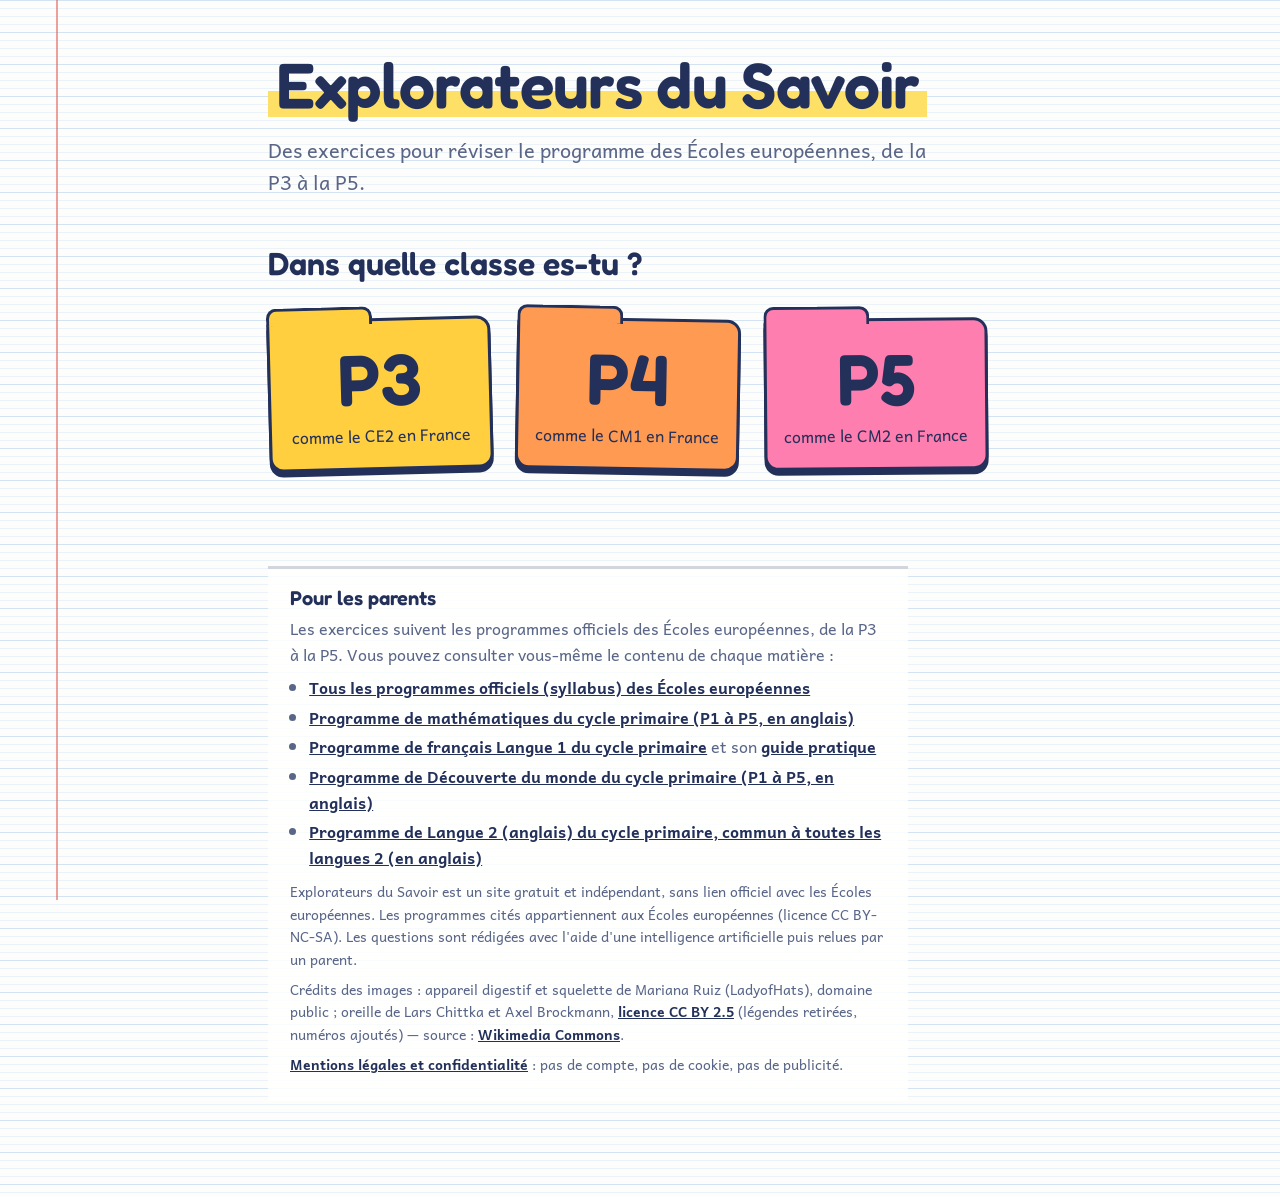
<file: index.html>
<!DOCTYPE html>
<html lang="fr">

<head>
    <meta charset="UTF-8">
    <meta name="viewport" content="width=device-width, initial-scale=1.0">
    <title>Explorateurs du Savoir</title>
    <meta name="description" content="Révisions gratuites pour les élèves de P3, P4 et P5 de la section française des Écoles européennes : maths, français, anglais, découverte du monde et initiation à la programmation.">
    <meta name="theme-color" content="#23305a">
    <!-- Icône de l'onglet, et icône quand on ajoute le site à l'écran d'accueil d'une tablette -->
    <link rel="icon" href="favicon.svg" type="image/svg+xml">
    <link rel="apple-touch-icon" href="images/icone-180.png">
    <!-- Carte d'aperçu quand on partage le lien (WhatsApp, e-mail…) : l'image doit avoir une adresse complète -->
    <meta property="og:type" content="website">
    <meta property="og:title" content="Explorateurs du Savoir">
    <meta property="og:description" content="Révisions gratuites pour les élèves de P3, P4 et P5 de la section française des Écoles européennes : maths, français, anglais, découverte du monde et initiation à la programmation.">
    <meta property="og:image" content="https://tomatokexup.github.io/explorateurs-du-savoir/images/apercu.png">
    <meta property="og:image:width" content="1200">
    <meta property="og:image:height" content="630">
    <meta property="og:url" content="https://tomatokexup.github.io/explorateurs-du-savoir/">
    <link rel="stylesheet" href="style.css">
</head>

<body data-page="accueil">
    <main class="page">
        <header class="entete">
            <h1><span>Explorateurs du Savoir</span></h1>
            <p>Des exercices pour réviser le programme des Écoles européennes, de la P3 à la P5.</p>
        </header>

        <h2 class="consigne">Dans quelle classe es-tu ?</h2>

        <!-- Les niveaux : de simples liens, la page suivante lit "?niveau=..." dans l'adresse -->
        <ul class="niveaux">
            <li>
                <a class="niveau" href="niveau.html?niveau=p3">
                    <span class="niveau-nom">P3</span>
                    <span class="niveau-equivalent">comme le CE2 en France</span>
                </a>
            </li>
            <li>
                <a class="niveau" href="niveau.html?niveau=p4">
                    <span class="niveau-nom">P4</span>
                    <span class="niveau-equivalent">comme le CM1 en France</span>
                </a>
            </li>
            <li>
                <a class="niveau" href="niveau.html?niveau=p5">
                    <span class="niveau-nom">P5</span>
                    <span class="niveau-equivalent">comme le CM2 en France</span>
                </a>
            </li>
        </ul>
        <!-- Pied de page pour les parents : seulement sur la page d'accueil -->
        <footer class="pied">
            <h2>Pour les parents</h2>
            <p>Les exercices suivent les programmes officiels des Écoles européennes, de la P3 à la P5.
                Vous pouvez consulter vous-même le contenu de chaque matière :</p>
            <ul>
                <li><a href="https://www.eursc.eu/en/European-Schools/studies/syllabuses" target="_blank" rel="noopener">Tous les programmes officiels (syllabus) des Écoles européennes</a></li>
                <li><a href="https://www.eursc.eu/Syllabuses/2022-01-D-48-en-3.pdf" target="_blank" rel="noopener">Programme de mathématiques du cycle primaire (P1 à P5, en anglais)</a></li>
                <li><a href="https://www.eursc.eu/Syllabuses/2024-01-D-43-fr-3.pdf" target="_blank" rel="noopener">Programme de français Langue 1 du cycle primaire</a>
                    et son <a href="https://www.eursc.eu/Syllabuses/Guide_pratique_Fran%C3%A7ais_L1.pdf" target="_blank" rel="noopener">guide pratique</a></li>
                <li><a href="https://www.eursc.eu/Syllabuses/2015-09-D-30-en-3.pdf" target="_blank" rel="noopener">Programme de Découverte du monde du cycle primaire (P1 à P5, en anglais)</a></li>
                <li><a href="https://www.eursc.eu/Syllabuses/2022-11-D-27-en-3.pdf" target="_blank" rel="noopener">Programme de Langue 2 (anglais) du cycle primaire, commun à toutes les langues 2 (en anglais)</a></li>
            </ul>
            <p class="pied-mention">Explorateurs du Savoir est un site gratuit et indépendant, sans lien officiel avec les Écoles européennes.
                Les programmes cités appartiennent aux Écoles européennes (licence CC BY-NC-SA).
                Les questions sont rédigées avec l'aide d'une intelligence artificielle puis relues par un parent.</p>
            <p class="pied-mention">Crédits des images : appareil digestif et squelette de Mariana Ruiz (LadyofHats), domaine public ;
                oreille de Lars Chittka et Axel Brockmann, <a href="https://creativecommons.org/licenses/by/2.5/deed.fr" target="_blank" rel="noopener">licence CC BY 2.5</a>
                (légendes retirées, numéros ajoutés) — source : <a href="https://commons.wikimedia.org/" target="_blank" rel="noopener">Wikimedia Commons</a>.</p>
            <p class="pied-mention"><a href="mentions-legales.html">Mentions légales et confidentialité</a> :
                pas de compte, pas de cookie, pas de publicité.</p>
        </footer>
    </main>
</body>

</html>
</file>
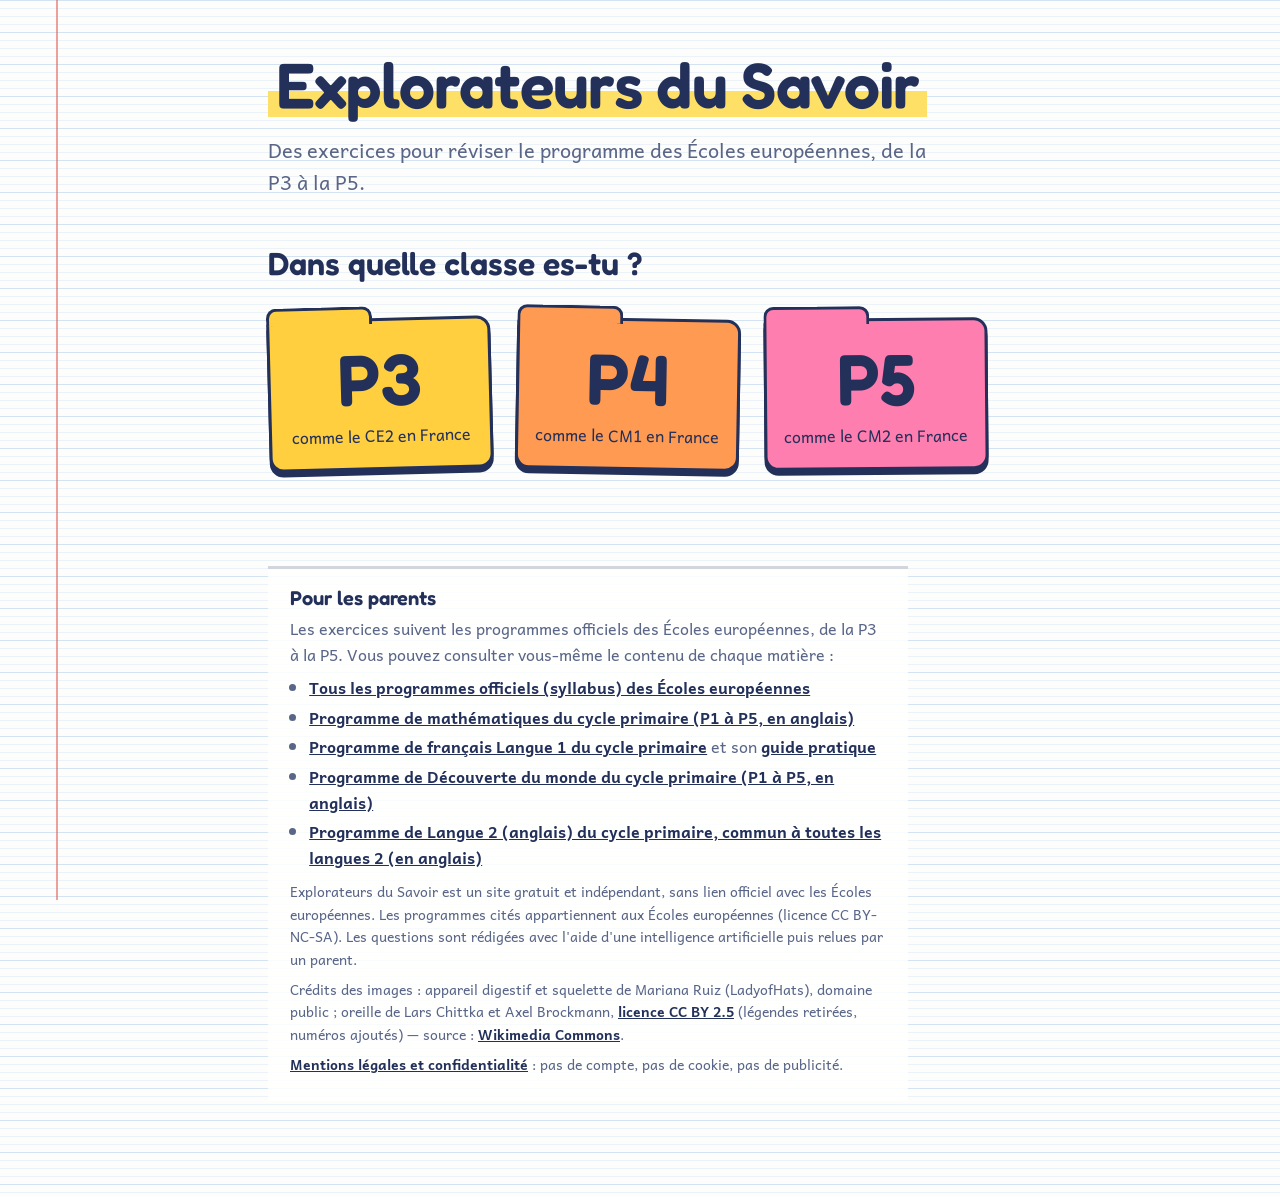
<file: cahier.html>
<!DOCTYPE html>
<html lang="fr">

<head>
    <meta charset="UTF-8">
    <meta name="viewport" content="width=device-width, initial-scale=1.0">
    <title>Cahier – Explorateurs du Savoir</title>
    <meta name="description" content="Révisions gratuites pour les élèves de P3, P4 et P5 de la section française des Écoles européennes : maths, français, anglais, découverte du monde et initiation à la programmation.">
    <meta name="theme-color" content="#23305a">
    <!-- Icône de l'onglet, et icône quand on ajoute le site à l'écran d'accueil d'une tablette -->
    <link rel="icon" href="favicon.svg" type="image/svg+xml">
    <link rel="apple-touch-icon" href="images/icone-180.png">
    <!-- Carte d'aperçu quand on partage le lien (WhatsApp, e-mail…) : l'image doit avoir une adresse complète -->
    <meta property="og:type" content="website">
    <meta property="og:title" content="Explorateurs du Savoir">
    <meta property="og:description" content="Révisions gratuites pour les élèves de P3, P4 et P5 de la section française des Écoles européennes : maths, français, anglais, découverte du monde et initiation à la programmation.">
    <meta property="og:image" content="https://tomatokexup.github.io/explorateurs-du-savoir/images/apercu.png">
    <meta property="og:image:width" content="1200">
    <meta property="og:image:height" content="630">
    <link rel="stylesheet" href="style.css">
</head>

<!-- Une seule page pour toutes les matières : le script lit niveau, matière
     et thème dans l'adresse (cahier.html?niveau=p4&matiere=maths&theme=nombres) -->
<body data-page="cahier">
    <main class="page">
        <a class="retour" id="retour" href="index.html">← Mes cahiers</a>

        <h1 class="titre-matiere" id="titre-matiere">
            <a href="#"></a>
            <span class="niveau-matiere" id="niveau-matiere"></span>
        </h1>
        <h2 class="sous-titre" id="sous-titre" hidden></h2>
        <p class="progression" id="progression"></p>
        <!-- Affiché seulement pour un thème qui a une leçon (programmation) -->
        <button class="bouton-lecon" id="bouton-lecon" type="button" hidden>📘 Revoir la leçon</button>

        <!-- Leçon : une suite d'écrans, avant les exercices (remplie par script.js) -->
        <section class="lecon" id="lecon" hidden>
            <h3 class="lecon-titre" id="lecon-titre"></h3>
            <div class="lecon-texte" id="lecon-texte"></div>
            <figure class="figure" id="lecon-figure" hidden>
                <img src="" alt="">
            </figure>
            <div id="lecon-demo"></div>
            <div class="lecon-boutons">
                <button class="lecon-precedent" id="lecon-precedent" type="button">← Précédent</button>
                <button class="bouton-suivant" id="lecon-suivant" type="button">Suivant →</button>
            </div>
        </section>

        <!-- Sommaire : affiché quand aucun thème n'est choisi -->
        <nav class="sommaire" id="sommaire" aria-label="Thèmes" hidden>
            <a class="melange" id="lien-melange" href="#">
                <span class="melange-titre">Révision mélangée</span>
                <span class="melange-detail">Des questions de tous les thèmes, comme pour un contrôle</span>
            </a>
            <a class="melange vraifaux-lien" id="lien-vraifaux" href="#">
                <span class="melange-titre">Série Vrai ou faux</span>
                <span class="melange-detail">Enchaîne les bonnes réponses : à la première erreur, c'est fini !</span>
            </a>
            <ol id="liste-themes"></ol>
        </nav>

        <!-- Zone de la question -->
        <section class="question" id="zone-question" hidden>
            <!-- Barre d'avancement de la partie (remplie par script.js) -->
            <div class="barre" id="barre" hidden><span></span></div>
            <!-- Programmation : annonce du « petit test », après les exercices du robot -->
            <p class="annonce-test" id="annonce-test" hidden>🎓 Bravo, tu as fini les exercices du robot ! Place au petit test : quelques questions pour vérifier ce que tu as retenu.</p>
            <!-- Texte support facultatif (champ "texte"), affiché comme une page de livre -->
            <blockquote class="texte-support" id="texte-support" hidden></blockquote>
            <p class="badge-defi" id="badge-defi" hidden>⭐ Défi</p>
            <p class="enonce" id="enonce"></p>
            <!-- Astuce facultative (champ "astuce") -->
            <p class="astuce" id="astuce" hidden>💡 Astuce : <span></span></p>
            <!-- Figure facultative (champ "image" de la question) -->
            <figure class="figure" id="figure" hidden>
                <img id="figure-image" src="" alt="">
            </figure>
            <div class="reponses" id="reponses"></div>

            <!-- aria-live : un lecteur d'écran annonce la correction dès qu'elle apparaît -->
            <div class="correction" id="correction" aria-live="polite" hidden>
                <p class="verdict" id="verdict"></p>
                <p class="explication" id="explication"></p>
            </div>

            <button class="bouton-suivant" id="bouton-suivant" hidden>Question suivante</button>
        </section>

        <!-- Écran de fin -->
        <section class="bilan" id="bilan" hidden>
            <p class="score" id="score"></p>
            <!-- Étoiles gagnées sur le thème (pas pour la révision mélangée ni la série) -->
            <p class="bilan-etoiles" id="bilan-etoiles" hidden></p>
            <p id="message-bilan"></p>
            <!-- Affiché seulement si l'élève a réussi au moins un défi -->
            <p class="message-defi" id="message-defi" hidden></p>
            <button class="bouton-suivant" id="bouton-recommencer">Recommencer</button>
            <a class="lien-sommaire" id="lien-sommaire" href="#">Revenir au sommaire</a>
        </section>
    </main>

    <script src="script.js"></script>
</body>

</html>
</file>
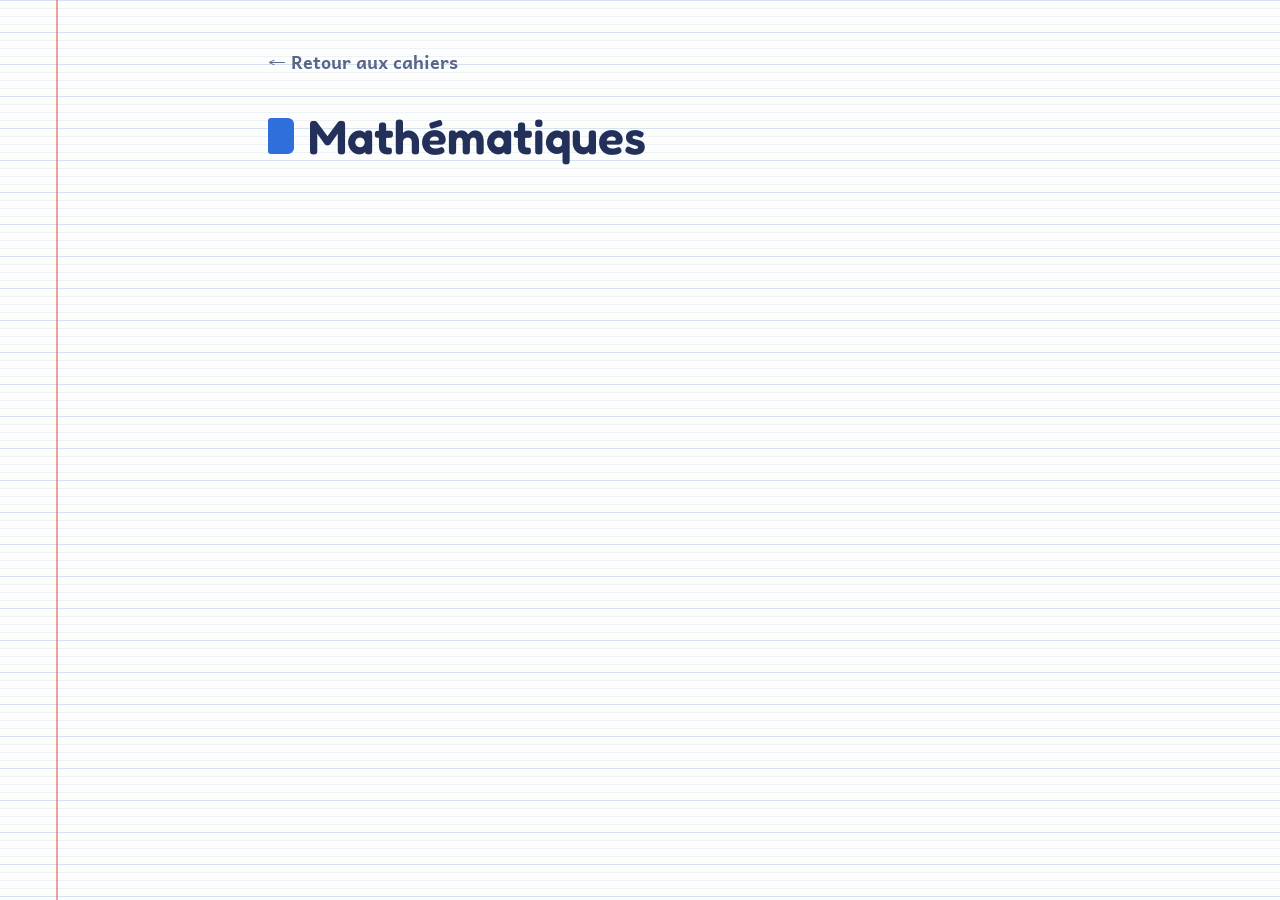
<file: maths.html>
<!DOCTYPE html>
<html lang="fr">

<head>
    <meta charset="UTF-8">
    <meta name="viewport" content="width=device-width, initial-scale=1.0">
    <title>Mathématiques – Explorateurs du Savoir</title>
    <link rel="preconnect" href="https://fonts.googleapis.com">
    <link rel="preconnect" href="https://fonts.gstatic.com" crossorigin>
    <link href="https://fonts.googleapis.com/css2?family=Andika:wght@400;700&family=Fredoka:wght@500;600&display=swap" rel="stylesheet">
    <link rel="stylesheet" href="style.css">
</head>

<!-- La classe "maths" donne la couleur de la matière à toute la page.
     data-fichier indique au script quel fichier de questions charger. -->
<body class="maths" data-fichier="donnees/maths.json">
    <main class="page">
        <a class="retour" href="index.html">← Retour aux cahiers</a>

        <h1 class="titre-matiere">Mathématiques</h1>
        <p class="progression" id="progression"></p>

        <!-- Zone de la question : vide au départ, remplie par script.js -->
        <section class="question" id="zone-question">
            <p class="enonce" id="enonce"></p>
            <div class="reponses" id="reponses"></div>

            <!-- aria-live : un lecteur d'écran annonce la correction dès qu'elle apparaît -->
            <div class="correction" id="correction" aria-live="polite" hidden>
                <p class="verdict" id="verdict"></p>
                <p class="explication" id="explication"></p>
            </div>

            <button class="bouton-suivant" id="bouton-suivant" hidden>Question suivante</button>
        </section>

        <!-- Écran de fin, caché tant que le quiz n'est pas terminé -->
        <section class="bilan" id="bilan" hidden>
            <p class="score" id="score"></p>
            <p id="message-bilan"></p>
            <button class="bouton-suivant" id="bouton-recommencer">Recommencer</button>
        </section>
    </main>

    <!-- Le script est chargé à la fin, quand tous les éléments de la page existent -->
    <script src="script.js"></script>
</body>

</html>
</file>
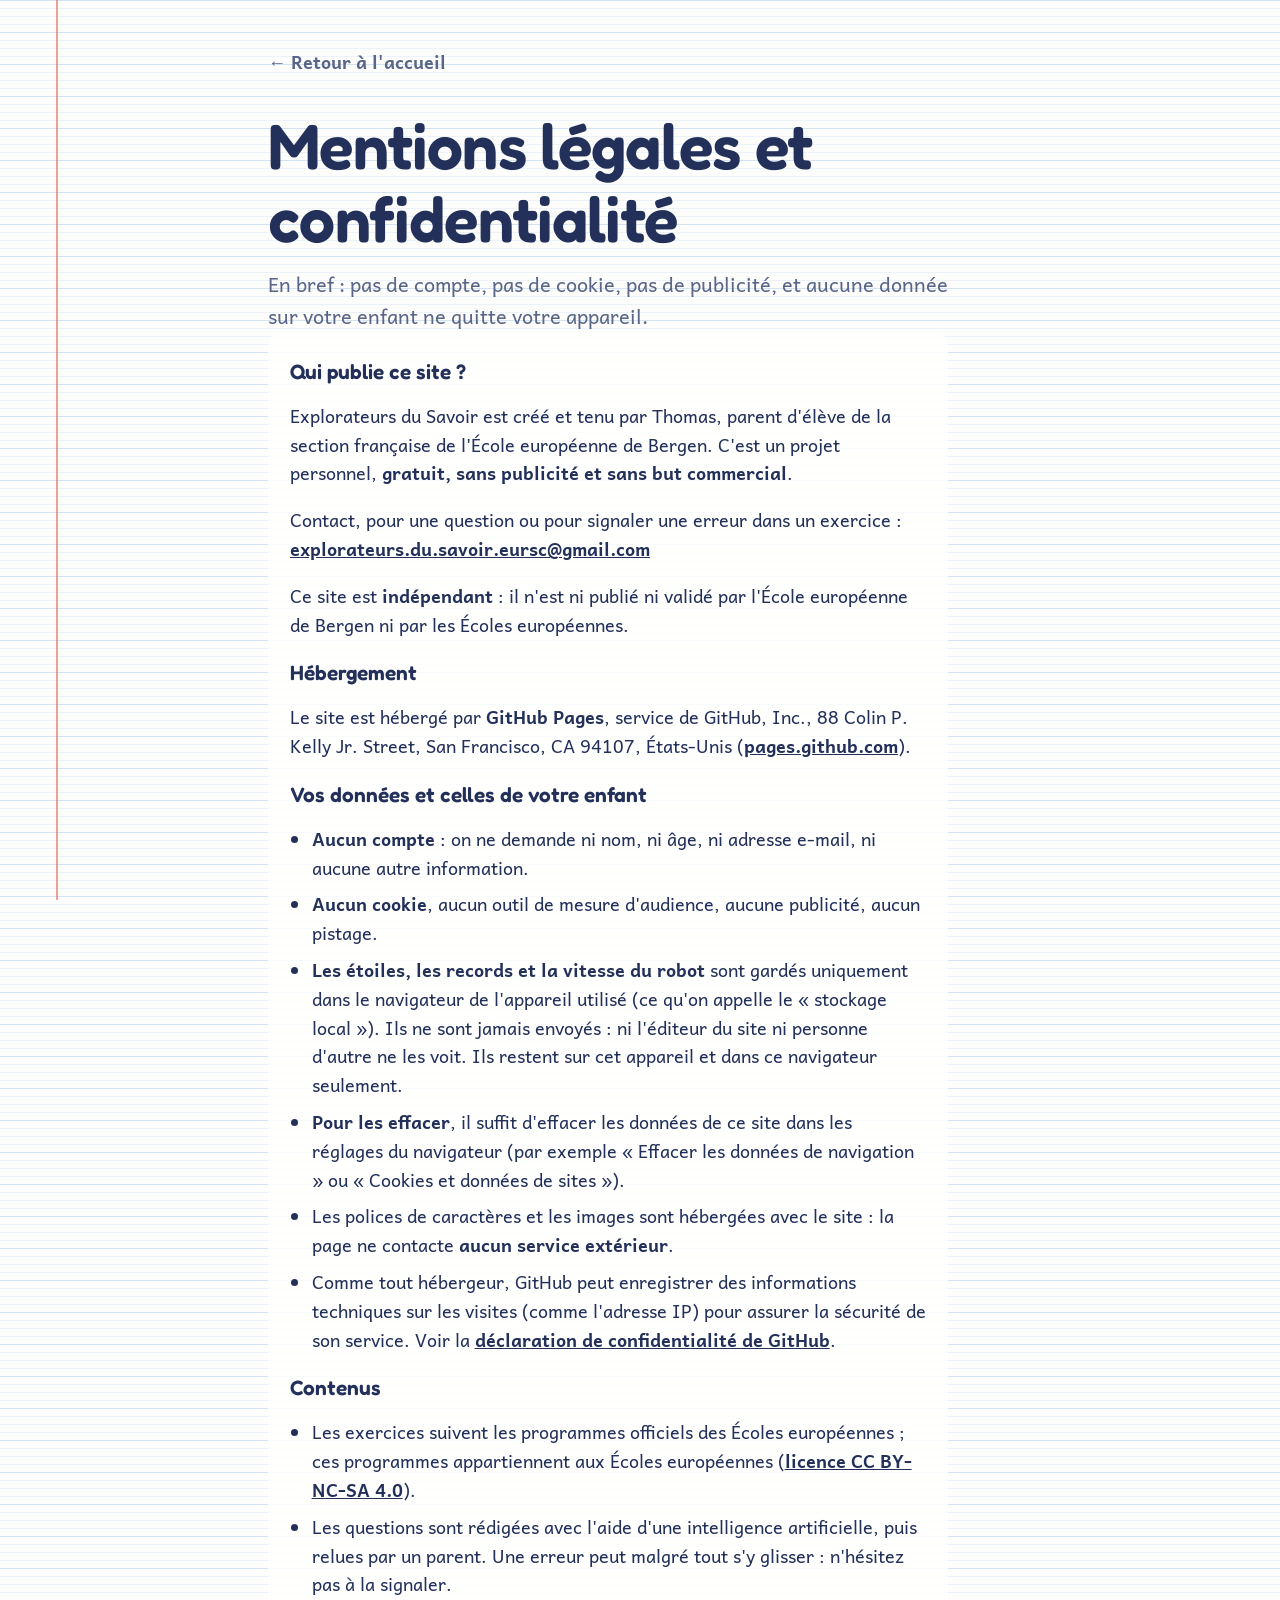
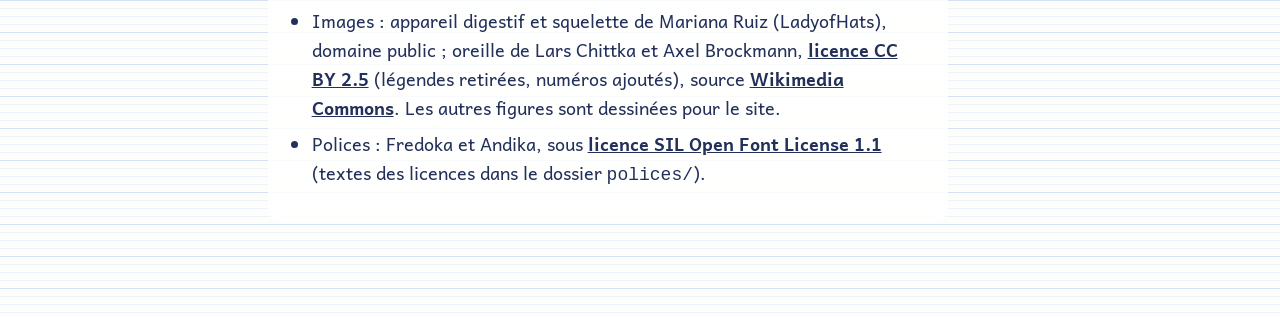
<file: mentions-legales.html>
<!DOCTYPE html>
<html lang="fr">

<head>
    <meta charset="UTF-8">
    <meta name="viewport" content="width=device-width, initial-scale=1.0">
    <title>Mentions légales et confidentialité – Explorateurs du Savoir</title>
    <meta name="description" content="Qui publie Explorateurs du Savoir, et ce que le site fait (et ne fait pas) de vos données : aucun compte, aucun cookie, aucune publicité.">
    <meta name="theme-color" content="#23305a">
    <link rel="icon" href="favicon.svg" type="image/svg+xml">
    <link rel="apple-touch-icon" href="images/icone-180.png">
    <link rel="stylesheet" href="style.css">
</head>

<!-- Page fixe : pas de script, tout est écrit ici -->
<body data-page="mentions">
    <main class="page">
        <a class="retour" href="index.html">← Retour à l'accueil</a>

        <header class="entete">
            <h1>Mentions légales et confidentialité</h1>
            <p>En bref : pas de compte, pas de cookie, pas de publicité, et aucune donnée sur votre enfant ne quitte votre appareil.</p>
        </header>

        <article class="mentions">
            <h2>Qui publie ce site ?</h2>
            <p>Explorateurs du Savoir est créé et tenu par Thomas, parent d'élève de la section française de l'École européenne de Bergen.
                C'est un projet personnel, <strong>gratuit, sans publicité et sans but commercial</strong>.</p>
            <p>Contact, pour une question ou pour signaler une erreur dans un exercice :
                <a href="mailto:explorateurs.du.savoir.eursc@gmail.com">explorateurs.du.savoir.eursc@gmail.com</a></p>
            <p>Ce site est <strong>indépendant</strong> : il n'est ni publié ni validé par l'École européenne de Bergen ni par les Écoles européennes.</p>

            <h2>Hébergement</h2>
            <p>Le site est hébergé par <strong>GitHub Pages</strong>, service de GitHub, Inc., 88 Colin P. Kelly Jr. Street, San Francisco, CA 94107, États-Unis
                (<a href="https://pages.github.com/" target="_blank" rel="noopener">pages.github.com</a>).</p>

            <h2>Vos données et celles de votre enfant</h2>
            <ul>
                <li><strong>Aucun compte</strong> : on ne demande ni nom, ni âge, ni adresse e-mail, ni aucune autre information.</li>
                <li><strong>Aucun cookie</strong>, aucun outil de mesure d'audience, aucune publicité, aucun pistage.</li>
                <li><strong>Les étoiles, les records et la vitesse du robot</strong> sont gardés uniquement dans le navigateur de l'appareil utilisé
                    (ce qu'on appelle le « stockage local »). Ils ne sont jamais envoyés : ni l'éditeur du site ni personne d'autre ne les voit.
                    Ils restent sur cet appareil et dans ce navigateur seulement.</li>
                <li><strong>Pour les effacer</strong>, il suffit d'effacer les données de ce site dans les réglages du navigateur
                    (par exemple « Effacer les données de navigation » ou « Cookies et données de sites »).</li>
                <li>Les polices de caractères et les images sont hébergées avec le site : la page ne contacte <strong>aucun service extérieur</strong>.</li>
                <li>Comme tout hébergeur, GitHub peut enregistrer des informations techniques sur les visites (comme l'adresse IP) pour assurer la sécurité de son service.
                    Voir la <a href="https://docs.github.com/fr/site-policy/privacy-policies/github-general-privacy-statement" target="_blank" rel="noopener">déclaration de confidentialité de GitHub</a>.</li>
            </ul>

            <h2>Contenus</h2>
            <ul>
                <li>Les exercices suivent les programmes officiels des Écoles européennes ; ces programmes appartiennent aux Écoles européennes
                    (<a href="https://creativecommons.org/licenses/by-nc-sa/4.0/deed.fr" target="_blank" rel="noopener">licence CC BY-NC-SA 4.0</a>).</li>
                <li>Les questions sont rédigées avec l'aide d'une intelligence artificielle, puis relues par un parent.
                    Une erreur peut malgré tout s'y glisser : n'hésitez pas à la signaler.</li>
                <li>Images : appareil digestif et squelette de Mariana Ruiz (LadyofHats), domaine public ;
                    oreille de Lars Chittka et Axel Brockmann, <a href="https://creativecommons.org/licenses/by/2.5/deed.fr" target="_blank" rel="noopener">licence CC BY 2.5</a>
                    (légendes retirées, numéros ajoutés), source <a href="https://commons.wikimedia.org/" target="_blank" rel="noopener">Wikimedia Commons</a>.
                    Les autres figures sont dessinées pour le site.</li>
                <li>Polices : Fredoka et Andika, sous <a href="https://openfontlicense.org/" target="_blank" rel="noopener">licence SIL Open Font License 1.1</a>
                    (textes des licences dans le dossier <code>polices/</code>).</li>
            </ul>
        </article>
    </main>
</body>

</html>
</file>
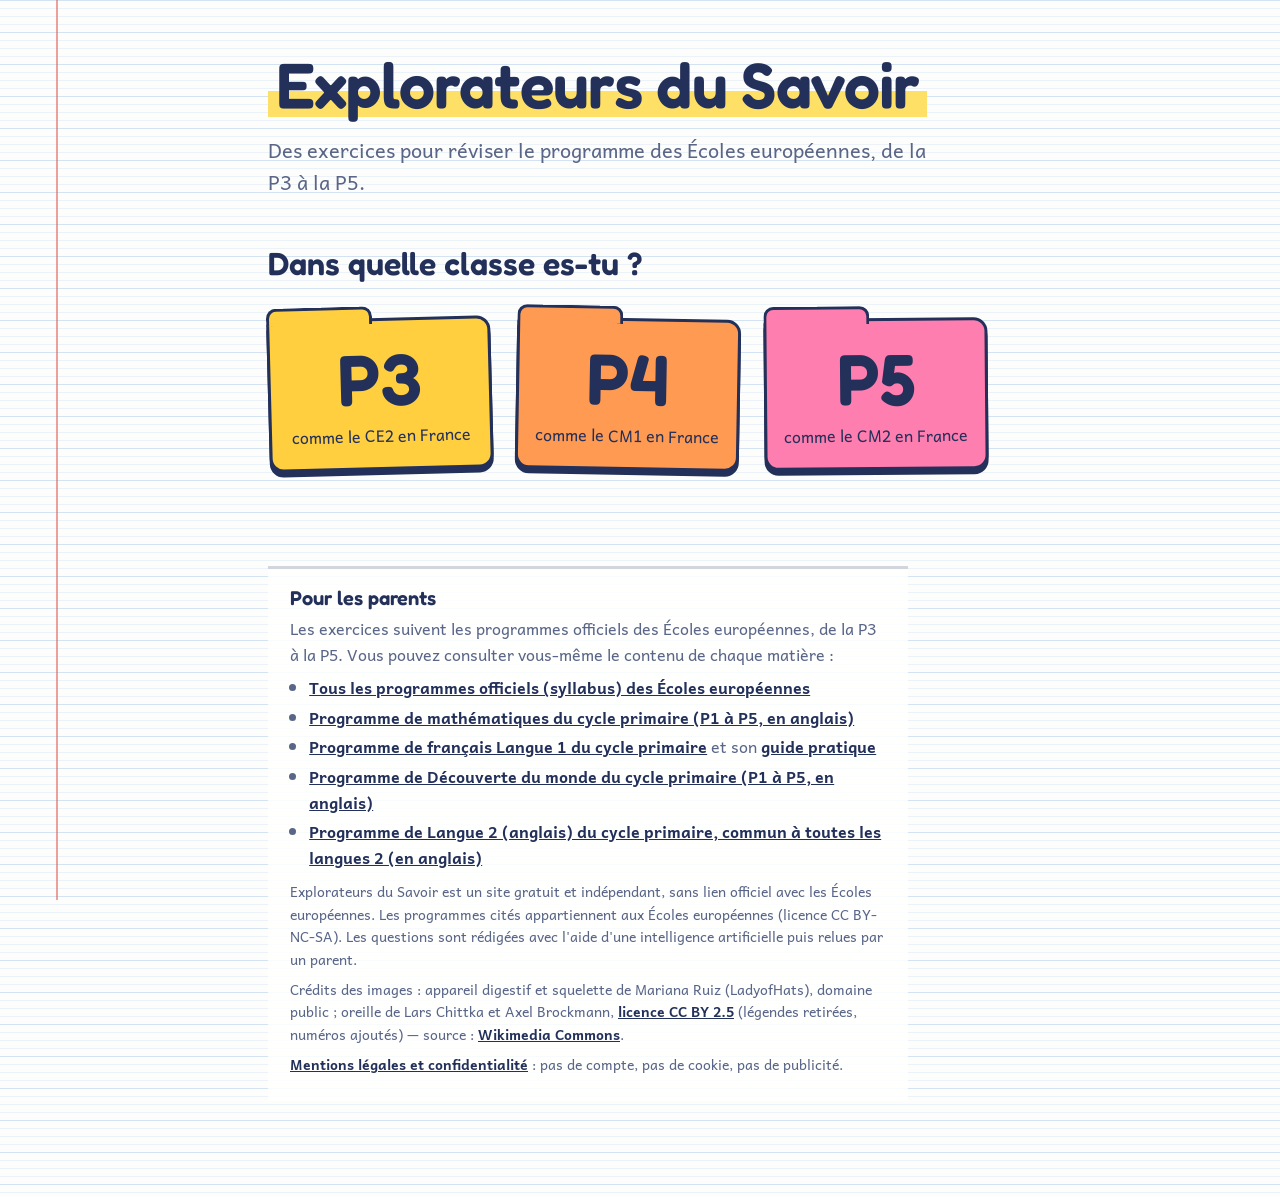
<file: niveau.html>
<!DOCTYPE html>
<html lang="fr">

<head>
    <meta charset="UTF-8">
    <meta name="viewport" content="width=device-width, initial-scale=1.0">
    <title>Mes cahiers – Explorateurs du Savoir</title>
    <meta name="description" content="Révisions gratuites pour les élèves de P3, P4 et P5 de la section française des Écoles européennes : maths, français, anglais, découverte du monde et initiation à la programmation.">
    <meta name="theme-color" content="#23305a">
    <!-- Icône de l'onglet, et icône quand on ajoute le site à l'écran d'accueil d'une tablette -->
    <link rel="icon" href="favicon.svg" type="image/svg+xml">
    <link rel="apple-touch-icon" href="images/icone-180.png">
    <!-- Carte d'aperçu quand on partage le lien (WhatsApp, e-mail…) : l'image doit avoir une adresse complète -->
    <meta property="og:type" content="website">
    <meta property="og:title" content="Explorateurs du Savoir">
    <meta property="og:description" content="Révisions gratuites pour les élèves de P3, P4 et P5 de la section française des Écoles européennes : maths, français, anglais, découverte du monde et initiation à la programmation.">
    <meta property="og:image" content="https://tomatokexup.github.io/explorateurs-du-savoir/images/apercu.png">
    <meta property="og:image:width" content="1200">
    <meta property="og:image:height" content="630">
    <link rel="stylesheet" href="style.css">
</head>

<!-- data-page : indique au script quelle page il doit construire -->
<body data-page="niveau">
    <main class="page">
        <a class="retour" href="index.html">← Changer de classe</a>

        <header class="entete">
            <h1 id="titre-niveau">Mes cahiers</h1>
            <p>Choisis un cahier pour commencer à réviser.</p>
        </header>

        <!-- Rempli par script.js : un cahier par matière -->
        <ul class="cahiers" id="liste-cahiers"></ul>
        <p class="progression" id="progression"></p>
    </main>

    <script src="script.js"></script>
</body>

</html>
</file>
<file: style.css>
/* =========================================================
   Explorateurs du Savoir — feuille de style commune
   Idée directrice : une page de cahier d'écolier (lignes Seyès,
   marge rouge, encre bleue) et des matières rangées comme des
   cahiers avec leur protège-cahier de couleur.
   Version ludique (04/11) : couvertures à motifs avec élastique,
   intercalaires de couleur pour les classes, surligneur jaune,
   étoiles à gagner et petites fêtes quand on réussit.
   ========================================================= */

/* ---------- 1. Variables (les "réglages" du design) ---------- */
/* ---------- 0. Polices, hébergées avec le site ----------
   Fredoka pour les titres, Andika (conçue pour les jeunes lecteurs) pour le texte.
   Les fichiers sont dans polices/ : la page ne contacte aucun service extérieur (comme Google Fonts),
   ce qui protège la vie privée des visiteurs. Licence SIL OFL 1.1 (polices/OFL-*.txt). */
@font-face {
  font-family: "Fredoka";
  font-weight: 500;
  font-display: swap;
  src: url("polices/fredoka-500.woff2") format("woff2");
}

@font-face {
  font-family: "Fredoka";
  font-weight: 600;
  font-display: swap;
  src: url("polices/fredoka-600.woff2") format("woff2");
}

@font-face {
  font-family: "Andika";
  font-weight: 400;
  font-display: swap;
  src: url("polices/andika-400.woff2") format("woff2");
}

@font-face {
  font-family: "Andika";
  font-weight: 700;
  font-display: swap;
  src: url("polices/andika-700.woff2") format("woff2");
}

:root {
  /* Couleurs de base */
  --papier: #fdfdfb;          /* fond de la page */
  --ligne: #d4e3f3;           /* lignes horizontales du cahier */
  --ligne-fine: #ecf2f9;      /* petites lignes intermédiaires */
  --marge: #e2574c;           /* trait rouge de la marge */
  --encre: #23305a;           /* texte principal, comme un stylo bleu foncé */
  --encre-douce: #5a6688;     /* texte secondaire */

  /* Couleur de chaque matière (protège-cahiers) */
  --maths: #2f6fdb;
  /* Couleurs assez foncées pour que le texte blanc posé dessus reste bien lisible
     (contraste d'au moins 4,5 : la règle d'accessibilité WCAG AA) */
  --francais: #c13a32;
  --anglais: #7a4cc2;
  --decouverte: #25845a;
  --programmation: #b83a78;

  /* Intercalaires des classes, surligneur et étoiles */
  --p3: #ffcf3f;              /* jaune */
  --p4: #ff9a52;              /* orange */
  --p5: #ff7eb0;              /* rose */
  --surligneur: #ffe066;
  --etoile: #f5a800;
  --etoile-vide: #d9dfea;

  /* Corrections */
  --juste: #217a53;
  --juste-fond: #e3f5ec;
  --faux: #c13a32;
  --faux-fond: #fdeceb;

  /* Typographie */
  --police-titre: "Fredoka", "Trebuchet MS", sans-serif;
  --police-texte: "Andika", "Verdana", sans-serif;

  /* Espacements (multiples de la hauteur d'une ligne de cahier) */
  --ligne-cahier: 32px;
  --rayon: 14px;
}

/* ---------- 2. Base ---------- */
* {
  box-sizing: border-box;   /* la taille d'un élément inclut ses bordures */
}

body {
  margin: 0;
  font-family: var(--police-texte);
  font-size: 1.125rem;
  line-height: 1.6;
  color: var(--encre);
  background-color: var(--papier);
  /* Les lignes du cahier, dessinées en CSS (pas d'image) */
  background-image:
    linear-gradient(to bottom, var(--ligne) 1px, transparent 1px),
    linear-gradient(to bottom, var(--ligne-fine) 1px, transparent 1px);
  background-size: 100% var(--ligne-cahier), 100% calc(var(--ligne-cahier) / 4);
}

/* La marge rouge, à gauche de la page */
body::before {
  content: "";
  position: fixed;
  top: 0;
  bottom: 0;
  left: 56px;
  width: 2px;
  background: var(--marge);
  opacity: 0.55;
  pointer-events: none;
}

.page {
  max-width: 920px;
  margin: 0 auto;
  padding: calc(var(--ligne-cahier) * 1.5) 24px calc(var(--ligne-cahier) * 3) 88px;
}

h1, h2 {
  font-family: var(--police-titre);
  font-weight: 600;
  line-height: 1.15;
  margin: 0;
}

a {
  color: inherit;
}

/* Contour bien visible quand on navigue au clavier (accessibilité) */
:focus-visible {
  outline: 3px solid var(--encre);
  outline-offset: 3px;
}

/* ---------- 3. En-tête de l'accueil ---------- */
.entete h1 {
  font-size: clamp(2.4rem, 6vw, 4rem);
  letter-spacing: -0.01em;
}

/* Le nom du site, comme passé au surligneur jaune */
body[data-page="accueil"] .entete h1 span {
  padding: 0 0.12em;
  background: linear-gradient(transparent 58%, var(--surligneur) 58%, var(--surligneur) 92%, transparent 92%);
  -webkit-box-decoration-break: clone;
  box-decoration-break: clone;
}

.entete p {
  max-width: 34em;
  margin: 12px 0 0;
  font-size: 1.25rem;
  color: var(--encre-douce);
}

/* ---------- 3 bis. Choix du niveau (accueil) ---------- */
.consigne {
  margin-top: calc(var(--ligne-cahier) * 1.5);
  font-size: clamp(1.5rem, 3.5vw, 2rem);
}

.niveaux {
  list-style: none;
  padding: 0;
  margin: 36px 0 0;
  display: grid;
  grid-template-columns: repeat(3, minmax(0, 1fr));
  gap: 24px;
  max-width: 720px;
}

/* Chaque niveau ressemble à une étiquette de porte de classe */
/* Chaque classe est un intercalaire de couleur, avec son onglet en haut */
.niveau {
  --fond: white;
  position: relative;
  display: flex;
  flex-direction: column;
  align-items: center;
  padding: 22px 12px 18px;
  border: 3px solid var(--encre);
  border-radius: 6px var(--rayon) var(--rayon) var(--rayon);
  background: var(--fond);
  text-decoration: none;
  box-shadow: 0 5px 0 var(--encre);
  transform: rotate(var(--penche, 0deg));
  transition: transform 0.12s ease, box-shadow 0.12s ease;
}

/* L'onglet de l'intercalaire */
.niveau::before {
  content: "";
  position: absolute;
  top: -15px;
  left: -3px;
  width: 46%;
  height: 15px;
  border: 3px solid var(--encre);
  border-bottom: none;
  border-radius: 10px 10px 0 0;
  background: var(--fond);
}

.niveaux li:nth-child(1) .niveau { --fond: var(--p3); --penche: -1.5deg; }
.niveaux li:nth-child(2) .niveau { --fond: var(--p4); --penche: 1deg; }
.niveaux li:nth-child(3) .niveau { --fond: var(--p5); --penche: -0.5deg; }

.niveau:hover {
  transform: translateY(-4px) rotate(0deg);
  box-shadow: 0 9px 0 var(--encre);
}

.niveau:active {
  transform: translateY(3px) rotate(0deg);
  box-shadow: 0 2px 0 var(--encre);
}

.niveau-nom {
  font-family: var(--police-titre);
  font-weight: 600;
  font-size: clamp(3rem, 9vw, 4.5rem);
  line-height: 1;
}

.niveau-equivalent {
  margin-top: 8px;
  font-size: 1rem;
  text-align: center;
  color: var(--encre);
}

/* ---------- 4. La grille des cahiers (matières) ---------- */
.cahiers {
  list-style: none;
  padding: 0;
  margin: calc(var(--ligne-cahier) * 1.5) 0 0;
  display: grid;
  grid-template-columns: repeat(auto-fill, minmax(170px, 1fr));
  gap: 28px;
}

.cahier {
  /* Chaque cahier reçoit sa couleur via la variable --couleur */
  --couleur: var(--encre);
  position: relative;
  display: flex;
  flex-direction: column;
  justify-content: center;
  aspect-ratio: 3 / 4;                 /* format d'un cahier */
  padding: 18px 16px;
  border-radius: 6px 12px 12px 6px;    /* le dos du cahier est à gauche */
  background-color: var(--couleur);
  /* Deux couches : le motif propre à chaque matière (plus bas), puis un léger dégradé de couleur */
  background-image: var(--motif, none),
    linear-gradient(160deg, color-mix(in srgb, var(--couleur) 78%, white), var(--couleur) 55%, color-mix(in srgb, var(--couleur) 80%, black));
  background-size: var(--taille-motif, auto), 100% 100%;
  color: var(--encre);
  text-decoration: none;
  box-shadow: inset 10px 0 0 rgba(0, 0, 0, 0.14), 0 6px 0 color-mix(in srgb, var(--couleur) 55%, black);
  transition: transform 0.15s ease;
}

/* Les points de couture du dos */
.cahier::before {
  content: "";
  position: absolute;
  top: 10px;
  bottom: 10px;
  left: 4px;
  border-left: 2px dashed rgba(255, 255, 255, 0.45);
}

/* L'élastique qui ferme le cahier */
.cahier::after {
  content: "";
  position: absolute;
  top: 0;
  bottom: 0;
  right: 18px;
  width: 9px;
  background: color-mix(in srgb, var(--couleur) 45%, black);
  opacity: 0.6;
}

/* Un motif de couverture par matière (dessiné en CSS, sans image) */
.cahier.maths {
  --motif: linear-gradient(rgba(255, 255, 255, 0.16) 1px, transparent 1px),
           linear-gradient(90deg, rgba(255, 255, 255, 0.16) 1px, transparent 1px);
  --taille-motif: 14px 14px, 14px 14px;
  background-size: var(--taille-motif), 100% 100%;
}
.cahier.francais {
  --motif: repeating-linear-gradient(transparent 0 14px, rgba(255, 255, 255, 0.2) 14px 16px);
}
.cahier.anglais {
  --motif: radial-gradient(rgba(255, 255, 255, 0.22) 2px, transparent 2.5px);
  --taille-motif: 16px 16px;
}
.cahier.decouverte {
  --motif: repeating-linear-gradient(45deg, rgba(255, 255, 255, 0.14) 0 6px, transparent 6px 15px);
}

/* L'étiquette blanche collée sur le cahier */
.etiquette {
  position: relative;
  z-index: 1;                          /* au-dessus de l'élastique */
  background: white;
  border-radius: 8px;
  padding: 12px 10px;
  text-align: center;
  border: 2px solid rgba(35, 48, 90, 0.12);
  box-shadow: 0 2px 0 rgba(35, 48, 90, 0.15);
  transform: rotate(-2deg);
}

.etiquette .icone {
  display: block;
  font-size: 2rem;
  line-height: 1.2;
}

.etiquette .nom {
  display: block;
  font-family: var(--police-titre);
  font-weight: 600;
  font-size: 1.05rem;
  line-height: 1.2;
  /* Un mot trop long est coupé avec un tiret, à un endroit correct (« Mathéma-tiques »),
     plutôt que n'importe où (« Mathématique-s ») */
  hyphens: auto;
  overflow-wrap: normal;
}

.etiquette .precision {
  display: block;
  font-size: 0.85rem;
  color: var(--encre-douce);
}

.etiquette .precision:empty {
  display: none;
}

a.cahier:hover {
  transform: translateY(-5px) rotate(-1.5deg);
}

a.cahier:active {
  transform: translateY(2px);
}

/* Matière pas encore disponible */
.cahier.bientot {
  filter: saturate(0.35);
  opacity: 0.75;
}

.cahier.bientot .tampon {
  position: absolute;
  z-index: 1;                          /* au-dessus de l'élastique */
  bottom: 14px;
  right: 10px;
  transform: rotate(-8deg);
  padding: 2px 10px;
  border: 2px solid white;
  border-radius: 6px;
  color: white;
  font-family: var(--police-titre);
  font-weight: 600;
  font-size: 0.95rem;
}

/* Couleur de chaque matière */
.maths         { --couleur: var(--maths); }
.francais      { --couleur: var(--francais); }
.anglais       { --couleur: var(--anglais); }
.decouverte    { --couleur: var(--decouverte); }
.programmation { --couleur: var(--programmation); }

/* ---------- 5. Page d'exercice ---------- */
.retour {
  display: inline-block;
  margin-bottom: var(--ligne-cahier);
  font-weight: 700;
  text-decoration: none;
  color: var(--encre-douce);
}

.retour:hover {
  color: var(--encre);
  text-decoration: underline;
}

.titre-matiere {
  display: flex;
  align-items: center;
  gap: 14px;
  font-size: clamp(2rem, 5vw, 3rem);
}

/* Petit carré de couleur de la matière à côté du titre */
.titre-matiere::before {
  content: "";
  width: 0.55em;
  height: 0.75em;
  border-radius: 3px 6px 6px 3px;
  background: var(--couleur);
}

.titre-matiere a {
  text-decoration: none;
}

.sous-titre {
  margin-top: 4px;
  font-size: clamp(1.4rem, 3.5vw, 1.9rem);
  color: var(--couleur);
}

.sous-titre[hidden] {
  display: none;
}

/* Sommaire du cahier : deux façons de jouer, puis la table des matières */
.sommaire:not([hidden]) {
  display: grid;
  grid-template-columns: 1fr 1fr;
  gap: 16px;
  max-width: 640px;
}

.sommaire ol {
  grid-column: 1 / -1;
  margin: calc(var(--ligne-cahier) / 2) 0 0;
  padding-left: 1.6em;
  font-size: 1.35rem;
}

.sommaire li {
  padding-left: 0.3em;
}

.sommaire li::marker {
  font-family: var(--police-titre);
  font-weight: 600;
  color: var(--couleur);
}

.chapitre {
  display: flex;
  align-items: center;
  flex-wrap: wrap;
  gap: 4px 12px;
  min-height: var(--ligne-cahier);
  margin: 0 0 10px;
  padding: 10px 14px;
  border: 2px solid color-mix(in srgb, var(--encre) 14%, white);
  border-left: 6px solid var(--couleur);
  border-radius: 6px var(--rayon) var(--rayon) 6px;
  background: white;
  text-decoration: none;
  transition: transform 0.12s ease;
}

.chapitre:hover {
  transform: translateX(4px);
}

.chapitre-titre {
  flex: 1;
  font-weight: 700;
}

.chapitre-pointilles {
  display: none;                       /* remplacés par la carte et ses étoiles */
}

.chapitre .etoiles {
  font-size: 1.35rem;
}

.chapitre-compte {
  flex-basis: 100%;
  font-size: 0.95rem;
  color: var(--encre-douce);
  white-space: nowrap;
}

/* Le niveau à côté du nom de la matière */
.niveau-matiere {
  font-size: 0.45em;
  padding: 2px 12px;
  border-radius: 999px;
  background: var(--couleur);
  color: white;
}

/* Les deux grands boutons en tête du sommaire : révision mélangée (couleur de la matière)
   et série Vrai ou faux (surligneur jaune) */
.melange {
  display: block;
  padding: 14px 18px 16px;
  border: 3px solid var(--encre);
  border-radius: var(--rayon);
  background: var(--couleur);
  color: white;
  text-decoration: none;
  box-shadow: 0 5px 0 var(--encre);
  transition: transform 0.12s ease, box-shadow 0.12s ease;
}

.melange-titre {
  display: block;
  font-family: var(--police-titre);
  font-weight: 600;
  font-size: 1.45rem;
  line-height: 1.2;
}

.melange-detail {
  display: block;
  margin-top: 4px;
  font-size: 1rem;
  line-height: 1.4;
}

.melange:hover {
  transform: translateY(-3px);
  box-shadow: 0 8px 0 var(--encre);
}

.melange:active {
  transform: translateY(3px);
  box-shadow: 0 2px 0 var(--encre);
}

.chapitre:hover .chapitre-titre {
  color: var(--couleur);
  text-decoration: underline;
  text-underline-offset: 4px;
}

.lien-sommaire {
  display: inline-block;
  margin: 24px 0 0 20px;
  font-weight: 700;
  color: var(--encre-douce);
}

.progression {
  margin: 8px 0 var(--ligne-cahier);
  color: var(--encre-douce);
}

.question {
  max-width: 640px;
}

.enonce {
  font-size: clamp(1.35rem, 3.2vw, 1.75rem);
  font-weight: 600;
  line-height: 1.45;
  margin: 0 0 24px;
  white-space: pre-line;   /* les retours à la ligne (\n) écrits dans le JSON sont affichés */
  text-wrap: pretty;       /* évite un mot tout seul sur la dernière ligne */
}

/* Court passage entre « » : jamais coupé en fin de ligne
   (pas dans les boutons de réponse, trop étroits sur téléphone) */
.enonce .cite,
.explication .cite,
.astuce .cite {
  white-space: nowrap;
}

.reponses {
  display: grid;
  grid-template-columns: repeat(2, 1fr);
  gap: 16px;
}

.reponse {
  font-family: var(--police-titre);
  font-size: 1.6rem;
  font-weight: 600;
  padding: 18px 12px;
  border: 3px solid var(--couleur);
  border-radius: var(--rayon);
  background: white;
  color: var(--encre);
  cursor: pointer;
  box-shadow: 0 5px 0 var(--couleur);
  transition: background-color 0.15s ease, transform 0.1s ease, box-shadow 0.1s ease;
}

.reponse:hover:not(:disabled) {
  background-color: color-mix(in srgb, var(--couleur) 12%, white);
}

.reponse:active:not(:disabled) {
  transform: translateY(4px);
  box-shadow: 0 1px 0 var(--couleur);
}

.reponse:disabled {
  cursor: default;
}

/* Après le clic : bonne réponse en vert, mauvaise en rouge, les autres s'effacent */
.reponse.juste {
  border-color: var(--juste);
  background-color: var(--juste-fond);
  box-shadow: 0 5px 0 var(--juste);
  animation: rebond 0.35s ease;
}

.reponse.faux {
  border-color: var(--faux);
  background-color: var(--faux-fond);
  box-shadow: 0 5px 0 var(--faux);
  text-decoration: line-through;
  animation: secousse 0.35s ease;
}

.reponse.attenuee {
  opacity: 0.4;
}

/* Bloc de correction */
.correction {
  margin-top: 28px;
  padding: 16px 20px;
  border-left: 6px solid;
  border-radius: 0 var(--rayon) var(--rayon) 0;
  background: white;
}

.correction[hidden] {
  display: none;
}

.correction.juste { border-color: var(--juste); }
.correction.faux  { border-color: var(--faux); }

.correction .verdict {
  font-family: var(--police-titre);
  font-size: 1.5rem;
  font-weight: 600;
  margin: 0 0 4px;
}

.correction.juste .verdict { color: var(--juste); animation: rebond 0.4s ease; }
.correction.faux .verdict  { color: var(--faux); }

.correction .explication {
  margin: 0;
  white-space: pre-line;
}

.bouton-suivant {
  margin-top: 24px;
  font-family: var(--police-titre);
  font-size: 1.25rem;
  font-weight: 600;
  padding: 12px 28px;
  border: none;
  border-radius: var(--rayon);
  background: var(--encre);
  color: white;
  cursor: pointer;
  box-shadow: 0 5px 0 color-mix(in srgb, var(--encre) 55%, black);
}

.bouton-suivant:active {
  transform: translateY(4px);
  box-shadow: 0 1px 0 color-mix(in srgb, var(--encre) 55%, black);
}

.bouton-suivant:hover {
  background: color-mix(in srgb, var(--encre) 85%, white);
}

.bouton-suivant[hidden] {
  display: none;
}

/* Écran de fin : le score, comme un coup de tampon de la maîtresse */
.bilan .score {
  display: inline-block;
  font-family: var(--police-titre);
  font-size: clamp(3rem, 10vw, 5rem);
  font-weight: 600;
  line-height: 1.1;
  margin: 8px 0 10px;
  padding: 6px 26px;
  border: 5px solid var(--couleur);
  border-radius: 20px;
  outline: 2px solid var(--couleur);
  outline-offset: 4px;
  color: var(--couleur);
  background: white;
  transform: rotate(-4deg);
  animation: tampon 0.45s cubic-bezier(0.2, 1.4, 0.4, 1);
}

/* ---------- 6. Écrans étroits (téléphones) ---------- */
@media (max-width: 560px) {
  body::before {
    left: 24px;
  }

  .page {
    padding-left: 40px;
    padding-right: 16px;
  }

  .cahiers {
    grid-template-columns: repeat(2, minmax(0, 1fr));
    gap: 16px;
  }

  .cahier {
    padding: 12px 10px 12px 16px;
  }

  .etiquette {
    padding: 10px 4px;
  }

  .etiquette .nom {
    font-size: 0.95rem;
    overflow-wrap: anywhere;
  }

  .reponses {
    grid-template-columns: 1fr;
  }

  .niveaux {
    gap: 12px;
  }

  .niveau {
    padding: 16px 6px 12px;
  }
}

/* ---------- 7. Respect du réglage "réduire les animations" ---------- */
@media (prefers-reduced-motion: reduce) {
  * {
    transition: none !important;
    animation: none !important;
  }
}

/* ---------- 8. Questions à saisir au clavier ---------- */
.saisie {
  max-width: 640px;
}

.saisie-formulaire {
  display: flex;
  gap: 12px;
}

.saisie-champ {
  flex: 1;
  min-width: 0;
  font-family: var(--police-texte);
  font-size: 1.6rem;
  padding: 14px 16px;
  border: 3px solid var(--couleur);
  border-radius: var(--rayon);
  background: white;
  color: var(--encre);
}

.saisie-champ::placeholder {
  color: color-mix(in srgb, var(--encre) 35%, transparent);
}

.saisie-champ.juste {
  border-color: var(--juste);
  background-color: var(--juste-fond);
}

.saisie-champ.faux {
  border-color: var(--faux);
  background-color: var(--faux-fond);
  text-decoration: line-through;
}

.saisie-valider {
  font-family: var(--police-titre);
  font-size: 1.25rem;
  font-weight: 600;
  padding: 0 24px;
  border: none;
  border-radius: var(--rayon);
  background: var(--couleur);
  color: white;
  cursor: pointer;
}

.saisie-valider:disabled {
  opacity: 0.4;
  cursor: default;
}

/* La rangée de lettres accentuées, comme des touches de clavier */
.saisie-accents {
  display: flex;
  flex-wrap: wrap;
  gap: 8px;
  margin-top: 14px;
}

.accent {
  min-width: 44px;
  height: 44px;
  font-family: var(--police-texte);
  font-size: 1.3rem;
  border: 2px solid color-mix(in srgb, var(--encre) 25%, transparent);
  border-bottom-width: 4px;
  border-radius: 8px;
  background: white;
  color: var(--encre);
  cursor: pointer;
}

.accent:active:not(:disabled) {
  border-bottom-width: 2px;
  transform: translateY(2px);
}

.accent:disabled {
  opacity: 0.4;
  cursor: default;
}

@media (max-width: 560px) {
  .saisie-formulaire {
    flex-direction: column;
  }

  .saisie-valider {
    padding: 12px;
  }
}

/* ---------- 9. Figures (champ "image" d'une question) ---------- */
.figure {
  margin: 0 0 24px;
  max-width: 640px;
}

.figure[hidden] {
  display: none;
}

.figure img {
  display: block;
  max-width: 100%;
  max-height: 420px;       /* assez haut pour les grands schémas (appareil digestif) */
  padding: 12px;
  border: 2px solid color-mix(in srgb, var(--encre) 15%, transparent);
  border-radius: var(--rayon);
  background: white;
}

/* ---------- 10. Pied de page « Pour les parents » ---------- */
.pied {
  max-width: 640px;
  margin-top: calc(var(--ligne-cahier) * 3);
  padding: 18px 22px;
  border-top: 3px solid color-mix(in srgb, var(--encre) 20%, transparent);
  background: color-mix(in srgb, white 85%, transparent);
  font-size: 1rem;
  color: var(--encre-douce);
}

.pied h2 {
  font-size: 1.25rem;
  color: var(--encre);
  margin-bottom: 6px;
}

.pied p {
  margin: 0 0 8px;
}

.pied ul {
  margin: 0 0 10px;
  padding-left: 1.2em;
}

.pied li {
  margin-bottom: 4px;
}

.pied a {
  color: var(--encre);
  font-weight: 700;
}

.pied-mention {
  font-size: 0.875rem;
}

/* ---------- 11. Texte support, astuce et défi ---------- */

/* Le texte à lire, présenté comme une page de livre */
.texte-support {
  max-width: 640px;
  margin: 0 0 24px;
  padding: 18px 22px;
  border-left: 6px solid var(--couleur);
  border-radius: 0 var(--rayon) var(--rayon) 0;
  background: white;
  font-size: 1.2rem;
  line-height: 1.75;
  white-space: pre-line;
}

.texte-support[hidden] {
  display: none;
}

/* L'astuce : un petit coup de pouce discret, sous l'énoncé */
.astuce {
  max-width: 640px;
  margin: -12px 0 22px;
  padding: 8px 14px;
  border-radius: 10px;
  background: #fff6d6;
  color: var(--encre);
  font-size: 1.05rem;
}

.astuce[hidden] {
  display: none;
}

/* Le badge des questions « défi » */
.badge-defi {
  display: inline-block;
  margin: 0 0 10px;
  padding: 3px 12px;
  border-radius: 999px;
  background: #d9a514;
  color: white;
  font-family: var(--police-titre);
  font-weight: 600;
  font-size: 1rem;
}

.badge-defi[hidden] {
  display: none;
}

/* Écran de score : défis réussis */
.message-defi {
  display: block;
  width: fit-content;
  margin: 4px 0 16px;
  padding: 8px 16px;
  border-radius: var(--rayon);
  background: #fff6d6;
  color: #8a6400;
  font-family: var(--police-titre);
  font-weight: 600;
  font-size: 1.2rem;
}

.message-defi[hidden] {
  display: none;    /* sinon « display: block » ci-dessus l'emporterait sur l'attribut hidden */
}

/* ---------- 12. Exercices « association » et « ordre » ---------- */
.consigne-type {
  margin: 0 0 12px;
  font-size: 0.95rem;
  color: color-mix(in srgb, var(--encre) 70%, white);
}

.assoc-grille {
  display: grid;
  grid-template-columns: 1fr 1fr;
  gap: 12px 16px;
  margin-bottom: 16px;
}

.assoc-colonne {
  display: flex;
  flex-direction: column;
  gap: 10px;
}

.assoc-element {
  display: flex;
  align-items: center;
  gap: 10px;
  min-height: 52px;
  padding: 10px 12px;
  border: 3px solid color-mix(in srgb, var(--encre) 25%, white);
  border-radius: var(--rayon);
  background: white;
  color: var(--encre);
  font-family: inherit;
  font-size: 1.05rem;
  text-align: left;
  cursor: pointer;
}

/* La pastille : la couleur de l'élément de gauche, recopiée sur l'élément de droite relié */
.pastille {
  flex: none;
  width: 14px;
  height: 14px;
  border-radius: 50%;
  border: 2px solid var(--pastille, color-mix(in srgb, var(--encre) 30%, white));
  background: transparent;
}

.assoc-colonne:first-child .pastille,
.assoc-element.relie .pastille {
  background: var(--pastille);
  border-color: var(--pastille);
}

.assoc-element.relie {
  border-color: var(--pastille);
  background: color-mix(in srgb, var(--pastille) 10%, white);
}

.assoc-element.choisi {
  border-color: var(--couleur);
  box-shadow: 0 0 0 3px color-mix(in srgb, var(--couleur) 35%, white);
}

/* Un élément de gauche est choisi : on invite à toucher la colonne de droite */
.association.en-attente .assoc-colonne:last-child .assoc-element:not(.relie) {
  border-style: dashed;
}

.assoc-element.juste,
.ordre-element.juste {
  border-color: var(--juste);
  background: var(--juste-fond);
}

.assoc-element.faux,
.ordre-element.faux {
  border-color: var(--faux);
  background: var(--faux-fond);
}

.assoc-element:disabled,
.ordre-fleche:disabled {
  cursor: default;
}

.bouton-valider {
  min-height: 52px;
  margin-bottom: 8px;
}

.ordre-liste {
  list-style: none;
  counter-reset: etape;
  margin: 0 0 16px;
  padding: 0;
  display: flex;
  flex-direction: column;
  gap: 10px;
}

.ordre-element {
  counter-increment: etape;
  display: flex;
  align-items: center;
  gap: 8px;
  padding: 8px 8px 8px 12px;
  border: 3px solid color-mix(in srgb, var(--encre) 25%, white);
  border-radius: var(--rayon);
  background: white;
}

/* L'étiquette qu'on vient de déplacer : au-dessus des autres, avec une ombre, le temps du glissement */
.ordre-element.en-mouvement {
  position: relative;
  z-index: 1;
  border-color: var(--couleur);
  box-shadow: 0 8px 18px color-mix(in srgb, var(--encre) 22%, transparent);
}

.ordre-element::before {
  content: counter(etape);
  flex: none;
  width: 30px;
  height: 30px;
  border-radius: 50%;
  display: grid;
  place-items: center;
  background: var(--couleur);
  color: white;
  font-family: var(--police-titre);
  font-weight: 600;
}

.ordre-texte {
  flex: 1;
  font-size: 1.05rem;
}

.ordre-fleche {
  flex: none;
  width: 44px;
  height: 44px;
  border: 2px solid var(--couleur);
  border-radius: 10px;
  background: white;
  color: var(--couleur);
  font-size: 1.1rem;
  cursor: pointer;
}

.ordre-fleche:disabled {
  opacity: 0.25;
}

@media (max-width: 420px) {
  .assoc-grille { gap: 10px; }
  .assoc-element { font-size: 0.95rem; padding: 8px 10px; }
}

/* ---------- 13. Série « Vrai ou faux » ---------- */
.vraifaux-lien {
  background: var(--surligneur);
  color: var(--encre);
}

.proposition {
  display: flex;
  flex-direction: column;
  gap: 4px;
  margin: 0 0 20px;
  padding: 14px 18px;
  border-radius: var(--rayon);
  background: color-mix(in srgb, var(--couleur) 10%, white);
  font-size: 1.3rem;
}

.proposition-intitule {
  font-size: 0.95rem;
  color: color-mix(in srgb, var(--encre) 70%, white);
}

.vraifaux-boutons {
  display: grid;
  grid-template-columns: 1fr 1fr;
  gap: 16px;
}

.lien-arreter {
  display: block;
  margin: 18px auto 0;
  padding: 8px 14px;
  border: none;
  background: none;
  color: color-mix(in srgb, var(--encre) 70%, white);
  font-family: inherit;
  font-size: 1rem;
  text-decoration: underline;
  cursor: pointer;
}

.lien-arreter[hidden] {
  display: none;    /* sinon « display: block » ci-dessus l'emporterait sur l'attribut hidden */
}

/* ---------- 14. Version ludique : progression, étoiles et petites fêtes ---------- */

/* La barre d'avancement de la partie */
.barre {
  height: 14px;
  margin: calc(var(--ligne-cahier) * -0.5) 0 24px;
  border: 2px solid var(--encre);
  border-radius: 999px;
  background: white;
  overflow: hidden;
}

.barre[hidden] {
  display: none;
}

.barre span {
  display: block;
  height: 100%;
  width: 0;
  border-radius: 999px;
  /* rayures, comme un coup de crayon de couleur */
  background: repeating-linear-gradient(-45deg, var(--couleur) 0 8px, color-mix(in srgb, var(--couleur) 75%, white) 8px 16px);
  transition: width 0.4s ease;
}

/* Trois étoiles, pleines ou vides */
.etoiles {
  display: inline-flex;
  gap: 2px;
  line-height: 1;
  white-space: nowrap;
}

.etoile {
  color: var(--etoile-vide);
}

.etoile.pleine {
  color: var(--etoile);
  text-shadow: 0 1px 0 color-mix(in srgb, var(--etoile) 60%, black);
}

/* La pastille des étoiles gagnées, collée sur la couverture du cahier */
.cahier-etoiles {
  position: absolute;
  z-index: 2;
  top: -12px;
  right: -10px;
  padding: 4px 10px;
  border: 2px solid var(--encre);
  border-radius: 999px;
  background: var(--surligneur);
  color: var(--encre);
  font-family: var(--police-titre);
  font-weight: 600;
  font-size: 0.95rem;
  white-space: nowrap;
  transform: rotate(6deg);
}

/* Les étoiles du bilan arrivent l'une après l'autre */
.bilan-etoiles {
  display: flex;
  align-items: center;
  flex-wrap: wrap;
  gap: 6px 14px;
  margin: 0 0 8px;
}

.bilan-etoiles[hidden] {
  display: none;
}

.bilan-etoiles .etoiles {
  font-size: 2.6rem;
}

.bilan-etoiles .etoile {
  animation: apparition 0.4s cubic-bezier(0.2, 1.6, 0.4, 1) backwards;
}

.bilan-etoiles .etoile:nth-child(2) { animation-delay: 0.25s; }
.bilan-etoiles .etoile:nth-child(3) { animation-delay: 0.5s; }

.bilan-etoiles-texte {
  color: var(--encre-douce);
}

/* Gerbe d'étoiles d'une bonne réponse, et confettis du bilan */
.etincelle {
  position: fixed;
  z-index: 10;
  color: var(--etoile);
  font-size: 1.2rem;
  pointer-events: none;
  animation: etincelle 0.75s ease-out forwards;
}

.confetti {
  position: fixed;
  z-index: 10;
  top: -16px;
  width: 9px;
  height: 14px;
  border-radius: 2px;
  pointer-events: none;
  animation: chute 2.5s linear forwards;
}

@keyframes rebond {
  0%   { transform: scale(1); }
  40%  { transform: scale(1.06); }
  100% { transform: scale(1); }
}

@keyframes secousse {
  0%, 100% { transform: translateX(0); }
  25%      { transform: translateX(-6px); }
  75%      { transform: translateX(6px); }
}

@keyframes tampon {
  from { transform: rotate(-4deg) scale(1.8); opacity: 0; }
  to   { transform: rotate(-4deg) scale(1); opacity: 1; }
}

@keyframes apparition {
  from { transform: scale(0); }
  to   { transform: scale(1); }
}

@keyframes etincelle {
  from { transform: translate(0, 0) scale(1); opacity: 1; }
  to   { transform: translate(var(--dx), var(--dy)) scale(0.4); opacity: 0; }
}

@keyframes chute {
  to { transform: translate(var(--derive), 110vh) rotate(720deg); }
}

@media (max-width: 560px) {
  .sommaire:not([hidden]) {
    grid-template-columns: 1fr;
  }
}

/* ---------- 15. Programmation : leçons et robot sur une grille ---------- */

/* Couleur de chaque sorte de bloc (comme les familles de blocs de Scratch) */
:root {
  --bloc-avancer: #2f6fdb;
  --bloc-tourner: #7a4cc2;
  --bloc-repeter: #a86400;
  --bloc-si: #16786e;
}

/* --- Les leçons --- */
.bouton-lecon {
  font-family: var(--police-titre);
  font-size: 1rem;
  padding: 6px 14px;
  margin: 0 0 12px;
  border: 2px solid var(--couleur);
  border-radius: 999px;
  background: white;
  color: var(--couleur);
  cursor: pointer;
}

.bouton-lecon[hidden] { display: none; }

.lecon {
  padding: 18px 20px;
  border: 3px solid var(--couleur);
  border-radius: var(--rayon);
  background: white;
  box-shadow: 0 6px 0 color-mix(in srgb, var(--couleur) 30%, white);
}

.lecon[hidden] { display: none; }

.lecon-titre {
  font-family: var(--police-titre);
  font-size: 1.5rem;
  color: var(--couleur);
  margin: 0 0 10px;
}

.lecon-texte p {
  font-size: 1.15rem;
  line-height: 1.6;
  margin: 0 0 12px;
}

.lecon-boutons {
  display: flex;
  flex-wrap: wrap;
  justify-content: space-between;
  align-items: center;
  gap: 12px;
}

.lecon-boutons .bouton-suivant { margin-left: auto; }
.lecon-boutons .bouton-suivant.dernier { background: var(--couleur); }

.lecon-precedent {
  margin-top: 24px;
  font-family: var(--police-titre);
  font-size: 1.05rem;
  padding: 10px 16px;
  border: 2px solid var(--encre-douce);
  border-radius: var(--rayon);
  background: white;
  color: var(--encre-douce);
  cursor: pointer;
}

.lecon-precedent[hidden] { display: none; }

.demo-robot,
.robot-plateau {
  display: flex;
  flex-wrap: wrap;
  gap: 18px;
  align-items: flex-start;
  margin: 8px 0 4px;
}

.demo-cote,
.robot-cote {
  /* Au moins 260 px pour les blocs : si la grille est large, le programme passe dessous */
  flex: 1 1 260px;
  min-width: 0;
}

/* --- La grille --- */
.terrain {
  position: relative;
  flex: 0 0 auto;
  width: min(100%, calc(var(--colonnes) * 56px));
  aspect-ratio: var(--colonnes) / var(--lignes);
  display: grid;
  grid-template-columns: repeat(var(--colonnes), 1fr);
  grid-template-rows: repeat(var(--lignes), 1fr);
  border: 3px solid var(--encre);
  border-radius: 10px;
  overflow: hidden;
  background: #f4f8ff;
}

.case {
  display: flex;
  align-items: center;
  justify-content: center;
  font-size: clamp(1.4rem, 7vw, 2rem);
  border-right: 1px solid #d6e2f5;
  border-bottom: 1px solid #d6e2f5;
}

/* Une case sur deux un peu plus foncée, comme un damier : plus facile de compter les cases */
.case.sombre { background-color: #e6eefc; }

.case.mur {
  background-color: #8a5a44;
  background-image:
    linear-gradient(90deg, transparent 47%, #6d4433 47% 53%, transparent 53%),
    linear-gradient(transparent 47%, #6d4433 47% 53%, transparent 53%);
  background-size: 50% 50%, 100% 50%;
}

.case.cible span { display: block; animation: scintille 1.6s ease-in-out infinite; }

@keyframes scintille {
  50% { transform: scale(1.15); }
}

.robot-pion {
  position: absolute;
  width: calc(100% / var(--colonnes));
  height: calc(100% / var(--lignes));
  display: flex;
  align-items: center;
  justify-content: center;
  transition: left 0.35s ease, top 0.35s ease, transform 0.35s ease;
  z-index: 1;
}

.robot-pion svg { width: 84%; height: 84%; display: block; }
.robot-pion.sans-transition { transition: none; }
.robot-pion.cogne svg { animation: secousse 0.4s; }
.robot-pion.arrive svg { animation: rebond 0.6s; }

/* --- Les blocs --- */
.palette {
  display: flex;
  flex-wrap: wrap;
  gap: 8px;
  margin-bottom: 12px;
}

.bloc {
  --c: var(--bloc-avancer);
  font-family: var(--police-titre);
  font-size: 1rem;
  font-weight: 600;
  color: white;
  background: var(--c);
  border: none;
  border-radius: 10px;
  padding: 8px 12px;
  box-shadow: 0 4px 0 color-mix(in srgb, var(--c) 60%, black);
}

.bloc-gauche,
.bloc-droite { --c: var(--bloc-tourner); }
.bloc-repeter { --c: var(--bloc-repeter); }
.bloc-si_mur { --c: var(--bloc-si); }
.bloc-fin { --c: var(--encre-douce); }

button.bloc { cursor: pointer; }
button.bloc:active { transform: translateY(3px); box-shadow: 0 1px 0 color-mix(in srgb, var(--c) 60%, black); }
button.bloc:disabled { opacity: 0.4; cursor: default; transform: none; }
.bloc[hidden] { display: none; }

.zone-programme {
  padding: 10px;
  border: 2px dashed var(--encre-douce);
  border-radius: var(--rayon);
  background: #fbfbff;
}

.compteur-blocs {
  margin: 0 0 8px;
  font-size: 0.95rem;
  color: var(--encre-douce);
}

.compteur-blocs.plein { color: var(--faux); font-weight: 700; }

.programme,
.programme-dedans {
  list-style: none;
  margin: 0;
  padding: 0;
  display: flex;
  flex-direction: column;
  gap: 6px;
}

.programme .bloc {
  display: flex;
  flex-wrap: wrap;
  align-items: center;
  gap: 6px;
  padding: 6px 8px 6px 12px;
  transition: outline-color 0.2s;
  outline: 3px solid transparent;
  outline-offset: 2px;
}

.programme .bloc > span:first-child { flex: 1; }

/* Une boucle « enveloppe » ses blocs, comme une pince */
.programme .bloc-repeter,
.programme .bloc-si_mur { padding-bottom: 10px; }
.programme .bloc.ouverte { outline-color: var(--surligneur); }

.programme-dedans {
  flex-basis: 100%;
  margin-left: 8px;
  padding: 8px;
  border-radius: 8px;
  background: color-mix(in srgb, var(--c) 25%, white);
}

.programme .bloc-titre { flex: 1 1 auto; display: inline-flex; flex-wrap: wrap; align-items: center; gap: 6px; white-space: nowrap; cursor: pointer; }

.tours {
  width: 28px;
  height: 28px;
  border: none;
  border-radius: 50%;
  background: white;
  color: var(--bloc-repeter);
  font-weight: 700;
  font-size: 1.1rem;
  cursor: pointer;
}

.tours:disabled { opacity: 0.5; cursor: default; }

.bloc-retirer {
  width: 28px;
  height: 28px;
  border: none;
  border-radius: 50%;
  background: rgba(255, 255, 255, 0.25);
  color: white;
  font-weight: 700;
  cursor: pointer;
}

.bloc-retirer:disabled { visibility: hidden; }

.programme-vide {
  color: var(--encre-douce);
  font-style: italic;
  padding: 4px 2px;
}

/* Le bloc en train de s'exécuter s'allume ; celui qui fait cogner le robot passe en rouge */
.programme .bloc.en-cours { outline-color: var(--etoile); transform: scale(1.03); }
.programme .bloc.bug { --c: var(--faux); outline-color: var(--faux); }

.actions-robot {
  display: flex;
  flex-wrap: wrap;
  gap: 10px;
  margin-top: 14px;
}

.actions-robot[hidden] { display: none; }

.bouton-effacer {
  font-family: var(--police-titre);
  font-size: 1rem;
  padding: 0 14px;
  min-height: 52px;
  border: 2px solid var(--encre-douce);
  border-radius: var(--rayon);
  background: white;
  color: var(--encre-douce);
  cursor: pointer;
}

.bouton-effacer:disabled { opacity: 0.4; cursor: default; }

.demo-cote .bouton-lancer {
  margin-top: 12px;
  font-family: var(--police-titre);
  font-size: 1.1rem;
  padding: 10px 18px;
  border: none;
  border-radius: var(--rayon);
  background: var(--couleur);
  color: white;
  cursor: pointer;
}

.demo-cote .bouton-lancer:disabled { opacity: 0.5; cursor: default; }

.message-robot {
  margin: 12px 0 0;
  min-height: 1.4em;
}

.message-robot.attention {
  padding: 10px 12px;
  border-radius: 10px;
  background: var(--faux-fond);
  color: var(--faux);
  font-weight: 700;
}

@media (max-width: 560px) {
  .terrain { width: 100%; }
}

/* Annonce du « petit test » qui suit les exercices du robot */
.annonce-test {
  margin: 0 0 18px;
  padding: 12px 16px;
  border-radius: var(--rayon);
  background: var(--surligneur);
  font-weight: 700;
  animation: apparition 0.4s ease-out;
}

.annonce-test[hidden] { display: none; }

/* Cahier « parcours » (programmation) : pas de révision mélangée ni de série */
.melange[hidden] { display: none; }

.palette[hidden] { display: none; }

/* Compteur de tours d'une boucle pendant que le robot joue le programme */
.pastille-execution {
  margin-left: 4px;
  padding: 2px 10px;
  border-radius: 999px;
  background: white;
  color: var(--bloc-repeter);
  font-size: 0.95rem;
  font-weight: 700;
  white-space: nowrap;
}

.pastille-execution.nouveau-tour { animation: rebond 0.35s; }

/* Réponse d'une condition pendant l'exécution */
.pastille-execution.oui { color: var(--faux); }
.pastille-execution.non { color: var(--encre-douce); }

/* Sélecteur de vitesse du robot (leçons et exercices) */
.vitesse {
  display: flex;
  flex-wrap: wrap;
  align-items: center;
  gap: 6px;
  margin-top: 12px;
  font-size: 0.95rem;
}

.vitesse[hidden] { display: none; }

.vitesse-titre { color: var(--encre-douce); margin-right: 2px; }

.vitesse button {
  font-family: var(--police-titre);
  font-size: 0.95rem;
  padding: 4px 10px;
  border: 2px solid var(--encre-douce);
  border-radius: 999px;
  background: white;
  color: var(--encre-douce);
  cursor: pointer;
}

.vitesse button[aria-pressed="true"] {
  border-color: var(--couleur);
  background: var(--couleur);
  color: white;
}

/* Case regardée par le robot pendant une question « mur devant ? » */
.case.regard { box-shadow: inset 0 0 0 4px var(--etoile); background-color: #fff6cc; }
.case.regard-mur { box-shadow: inset 0 0 0 4px var(--faux); }
.terrain.regard-bord { animation: bord-regard 0.5s 2; }

@keyframes bord-regard {
  50% { border-color: var(--faux); box-shadow: 0 0 0 4px var(--faux-fond); }
}

/* Attraper-glisser : on peut prendre un bloc de la palette ou du programme et le déplacer */
.palette .bloc,
.programme .bloc {
  touch-action: none;          /* au doigt : le bloc suit le doigt au lieu de faire défiler la page */
  -webkit-user-select: none;
  user-select: none;
  cursor: grab;
}

.bloc.fantome {
  position: fixed;
  z-index: 1000;
  margin: 0;
  list-style: none;
  pointer-events: none;
  opacity: 0.92;
  transform: rotate(2deg) scale(1.03);
  box-shadow: 0 12px 24px rgba(0, 0, 0, 0.25);
  cursor: grabbing;
}

.programme .bloc.en-deplacement { opacity: 0.35; }

.repere-insertion {
  height: 8px;
  margin: 2px 0;
  border-radius: 4px;
  background: var(--etoile);
  list-style: none;
}

.zone-programme.depot-possible {
  border-color: var(--couleur);
  background: color-mix(in srgb, var(--couleur) 6%, white);
}

/* ---------- 16. Programmation : les pièces et la variable « pièces » ---------- */
/* La grille et la boîte de la variable sont réunies dans un même cadre */
.terrain-cadre {
  flex: 0 0 auto;
  width: min(100%, calc(var(--colonnes) * 56px));
}

.terrain-cadre .terrain { width: 100%; }

.piece { display: block; font-size: 0.85em; }
.piece.ramassee { animation: ramassee 0.4s forwards; }

@keyframes ramassee {
  to { transform: translateY(-60%) scale(1.4); opacity: 0; }
}

/* Sortie fermée : un cadenas, qui devient l'étoile quand il y a assez de pièces */
.case.cible.fermee span { animation: none; }

/* La variable : une boîte avec une étiquette, et sa valeur dedans */
.variable {
  display: flex;
  flex-wrap: wrap;
  align-items: center;
  gap: 8px;
  margin-top: 10px;
}

.variable-etiquette {
  padding: 4px 10px;
  border-radius: 6px 6px 0 0;
  background: var(--encre);
  color: white;
  font-family: var(--police-titre);
  font-size: 0.95rem;
}

.variable-valeur {
  min-width: 2.2em;
  padding: 4px 10px;
  border: 3px solid var(--encre);
  border-radius: 8px;
  background: #fff6cc;
  font-family: var(--police-titre);
  font-size: 1.4rem;
  font-weight: 600;
  text-align: center;
}

.variable-valeur.nouveau-tour { animation: rebond 0.35s; }

.variable-but {
  flex-basis: 100%;
  font-size: 0.9rem;
  color: var(--encre-douce);
}

@media (max-width: 560px) {
  .terrain-cadre { width: 100%; }
}

/* ---------- 17. Page « Mentions légales et confidentialité » ---------- */
.mentions {
  max-width: 680px;
  padding: 6px 22px 14px;
  background: color-mix(in srgb, white 85%, transparent);
  border-radius: var(--rayon);
}

.mentions h2 {
  margin: 22px 0 8px;
  font-size: 1.3rem;
  color: var(--encre);
}

.mentions p,
.mentions li {
  line-height: 1.6;
}

.mentions ul {
  padding-left: 1.2em;
}

.mentions li {
  margin-bottom: 8px;
}

.mentions a {
  color: var(--encre);
  font-weight: 700;
}
</file>
